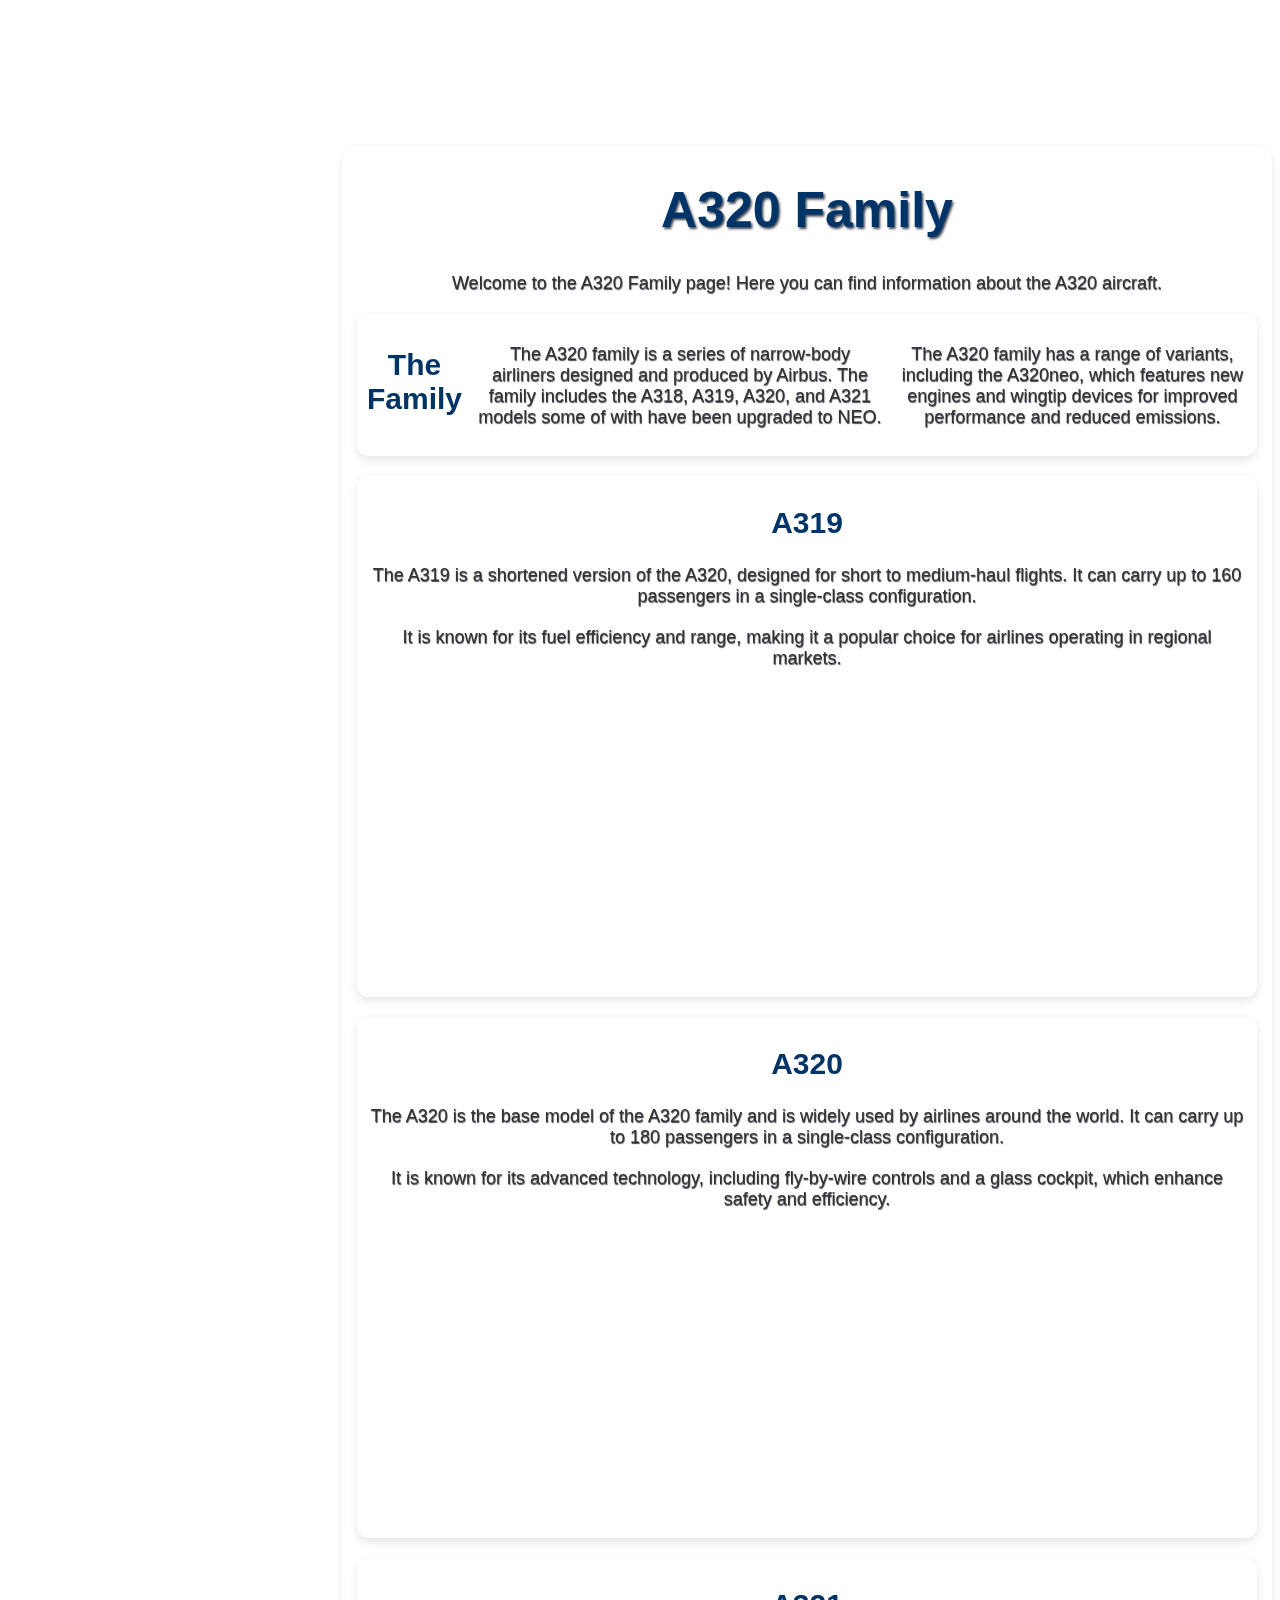
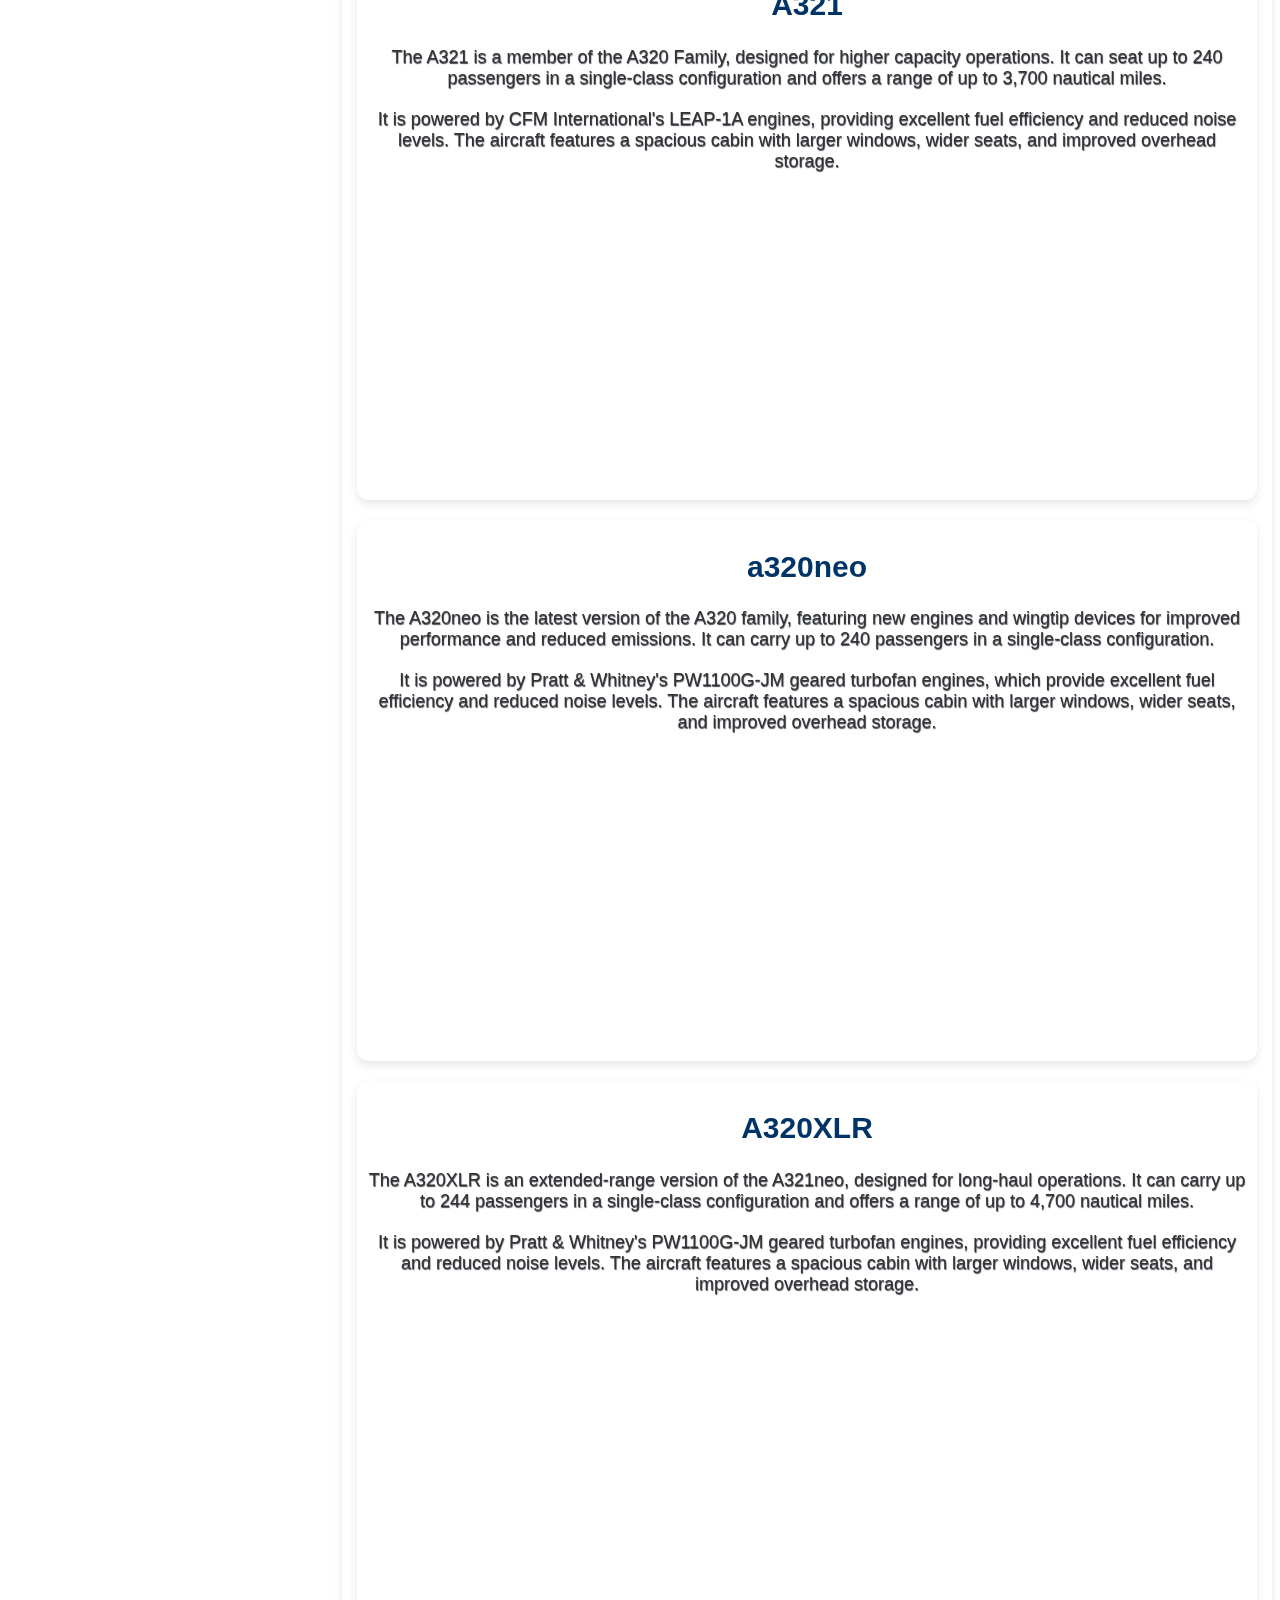
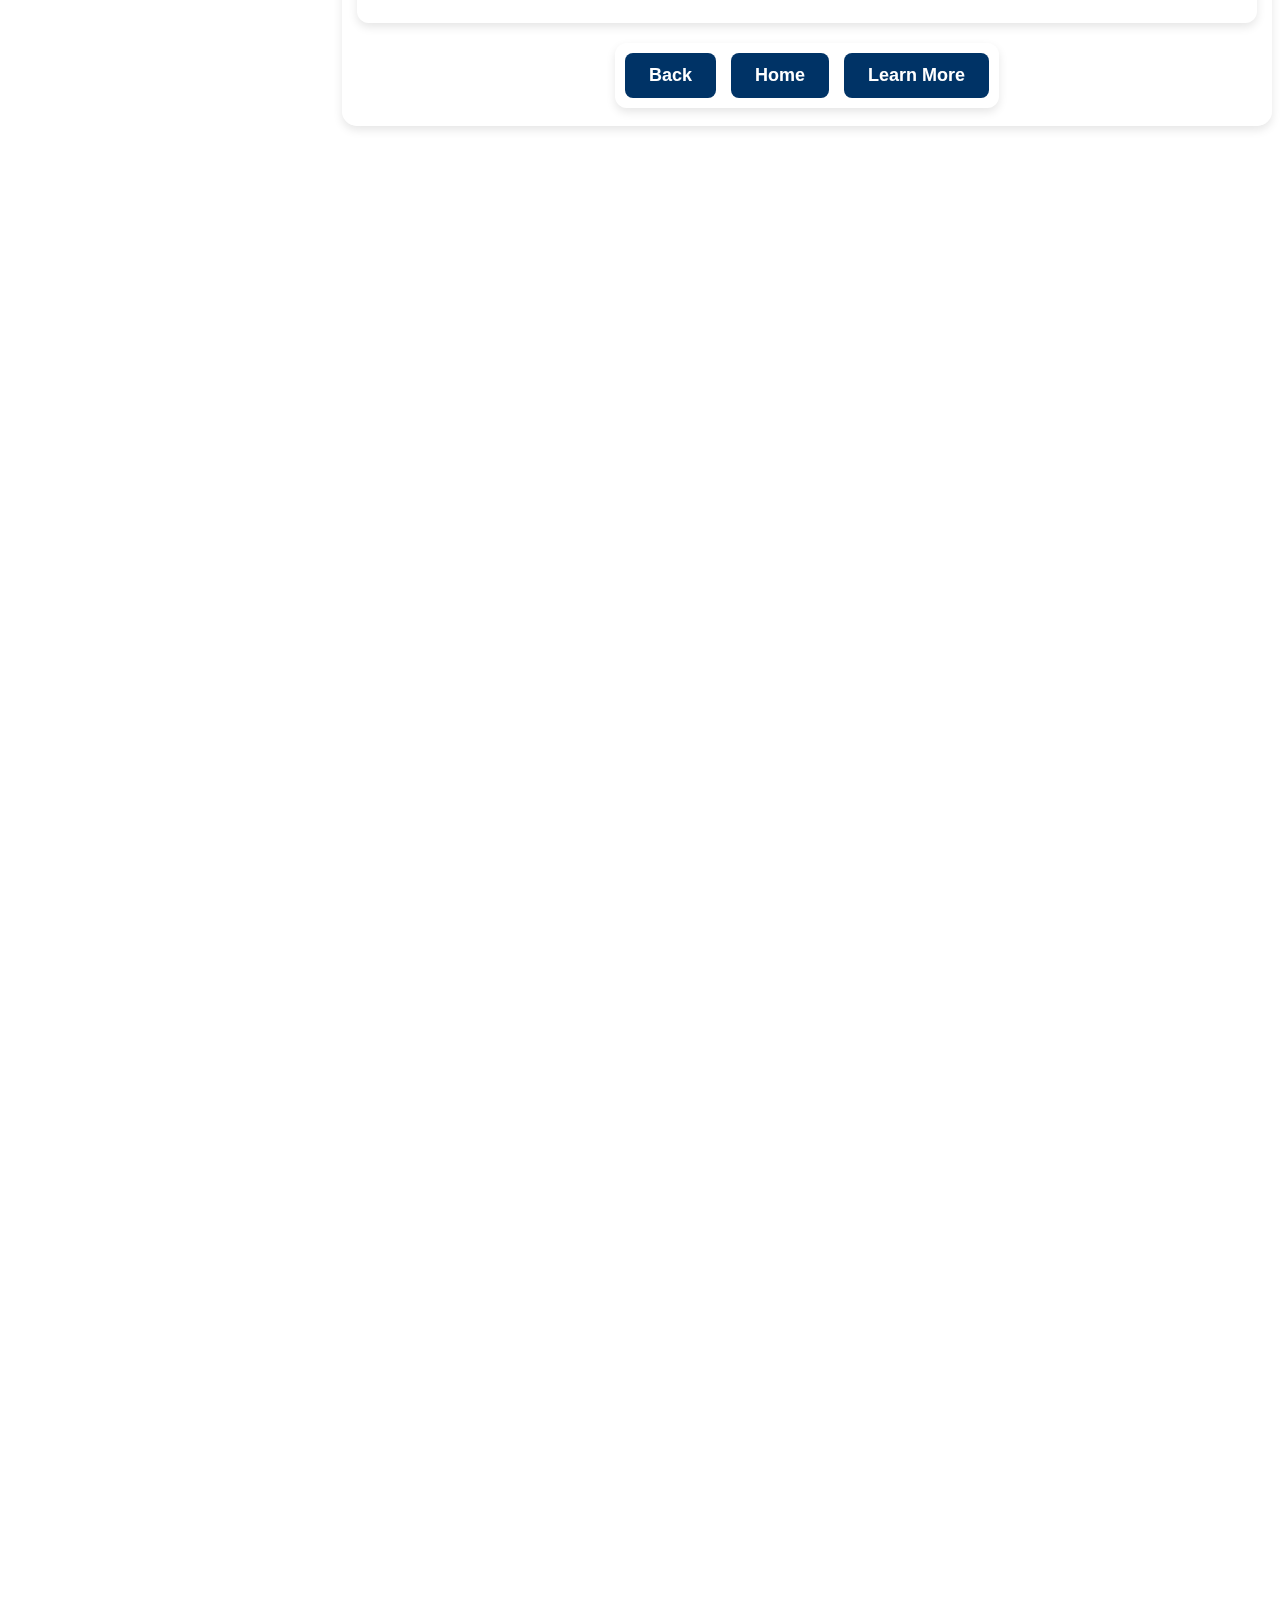
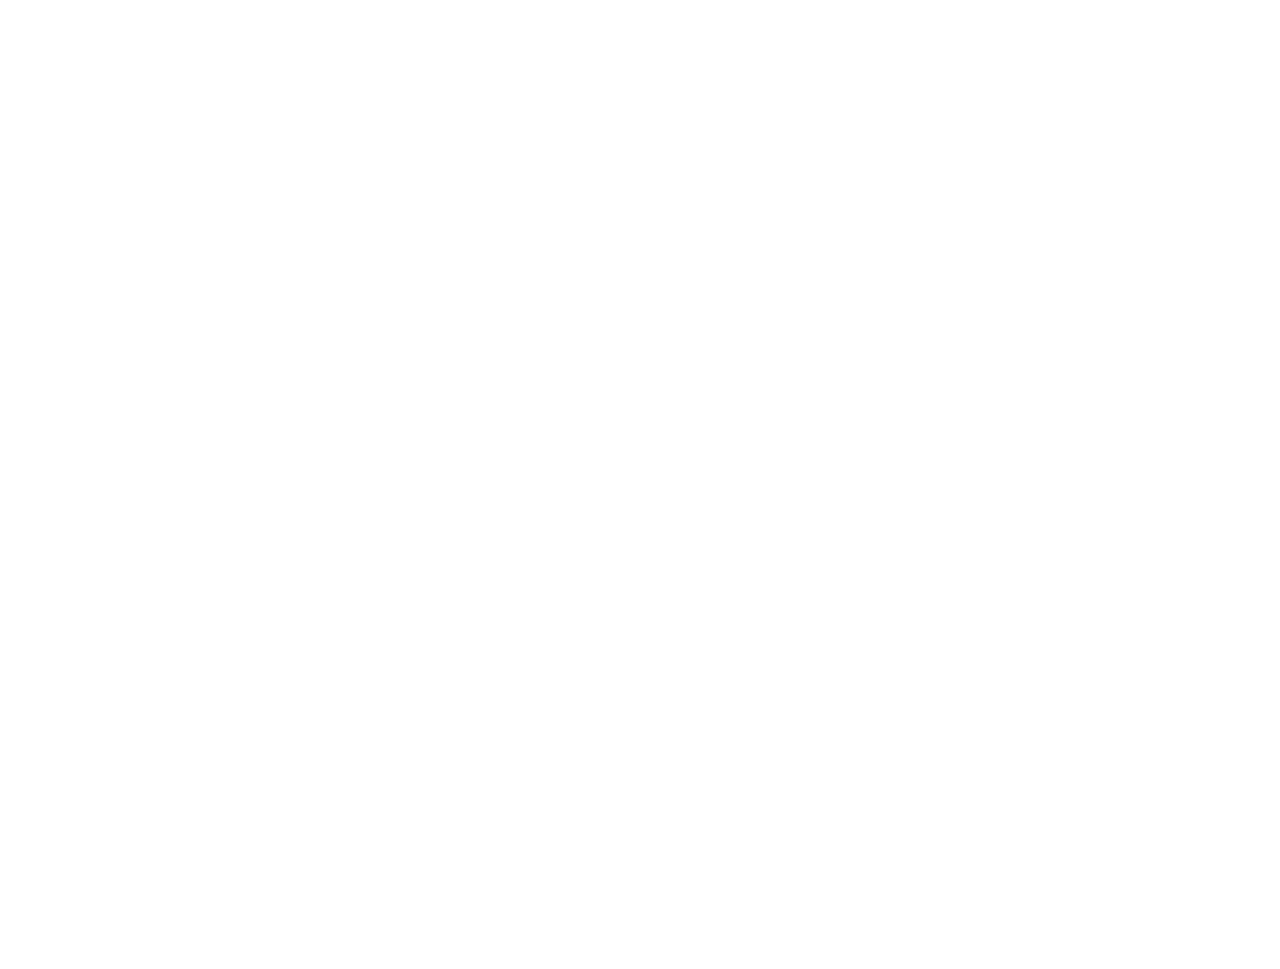
<file: a320.html>
<html lang="en">
<head>
    <meta charset="UTF-8">
    <meta name="viewport" content="width=device-width, initial-scale=1.0">
    <link rel="stylesheet" href="Random New.css">
    <title>A320 Family</title>
    <style>
        .hero {
            background-color: rgba(255, 255, 255, 0.54);
            color: black;
            padding: 15px;
            border-radius: 15px;
            backdrop-filter: blur(8px);
            width: 900px;
            height: 3150px;
            position: center;
            margin: 102.4% auto;
            top: 50%;
            left: 50%;
            transform: translate(-50%, -50%);
        }
        
       body {
            background-image: url('https://www.airbus.com/sites/g/files/jlcbta136/files/styles/w640h720/public/2022-01/Airbus_O%26D_2021_A320neoFAMILY_landscape.jpg?itok=myYr6Oir');
            background-size: cover;
            background-position: center;
           }
    </style>
</head>
<body>
    <div class="hero"> 
        <h1>A320 Family</h1>
        <p>Welcome to the A320 Family page! Here you can find information about the A320 aircraft.</p>
        <div class="flex-container">
            <h2>The Family</h2>
            <p>The A320 family is a series of narrow-body airliners designed and produced by Airbus. The family includes the A318, A319, A320, and A321 models some of with have been upgraded to NEO.</p>
            <p>The A320 family has a range of variants, including the A320neo, which features new engines and wingtip devices for improved performance and reduced emissions.</p>
           </div>
        <div class="flex-containerb">
            <H2>A319</H2>
            <p>The A319 is a shortened version of the A320, designed for short to medium-haul flights. It can carry up to 160 passengers in a single-class configuration.</p>
            <p>It is known for its fuel efficiency and range, making it a popular choice for airlines operating in regional markets.</p>
            <div class="Image3"></div>
        </div>  
        <div class="flex-containerb">
            <h2>A320</h2>
            <p>The A320 is the base model of the A320 family and is widely used by airlines around the world. It can carry up to 180 passengers in a single-class configuration.</p>
            <p>It is known for its advanced technology, including fly-by-wire controls and a glass cockpit, which enhance safety and efficiency.</p>
        <div class="Image4"></div>
        </div> 
        <div class="flex-containerb">
            <h2>A321</h2>
            <p>The A321 is a member of the A320 Family, designed for higher capacity operations. It can seat up to 240 passengers in a single-class configuration and offers a range of up to 3,700 nautical miles.</p>
            <p>It is powered by CFM International's LEAP-1A engines, providing excellent fuel efficiency and reduced noise levels. The aircraft features a spacious cabin with larger windows, wider seats, and improved overhead storage.</p>
            <div class="image5"></div>
        </div>
        <div class="flex-containerb">
            <h2>a320neo</h2>
            <p>The A320neo is the latest version of the A320 family, featuring new engines and wingtip devices for improved performance and reduced emissions. It can carry up to 240 passengers in a single-class configuration.</p>
            <p>It is powered by Pratt & Whitney's PW1100G-JM geared turbofan engines, which provide excellent fuel efficiency and reduced noise levels. The aircraft features a spacious cabin with larger windows, wider seats, and improved overhead storage.</p>
            <div class="image6"></div> 
        </div>
        <div class="flex-containerb">
            <h2>A320XLR</h2>
            <p>The A320XLR is an extended-range version of the A321neo, designed for long-haul operations. It can carry up to 244 passengers in a single-class configuration and offers a range of up to 4,700 nautical miles.</p>
            <p>It is powered by Pratt & Whitney's PW1100G-JM geared turbofan engines, providing excellent fuel efficiency and reduced noise levels. The aircraft features a spacious cabin with larger windows, wider seats, and improved overhead storage.</p>
            <div class="image7"></div>
        </div>
            <div class="outline">
                <nav>
                    <div class="menu">
                        <a class="menu-item" href="meet.html">Back</a>
                        <a class="menu-item" href="Random New.html">Home</a>
                        <a class="menu-item" href="https://www.airbus.com/en">Learn More</a>
                    </div>
                </nav>	
            </div>
</body>
</html>
</file>
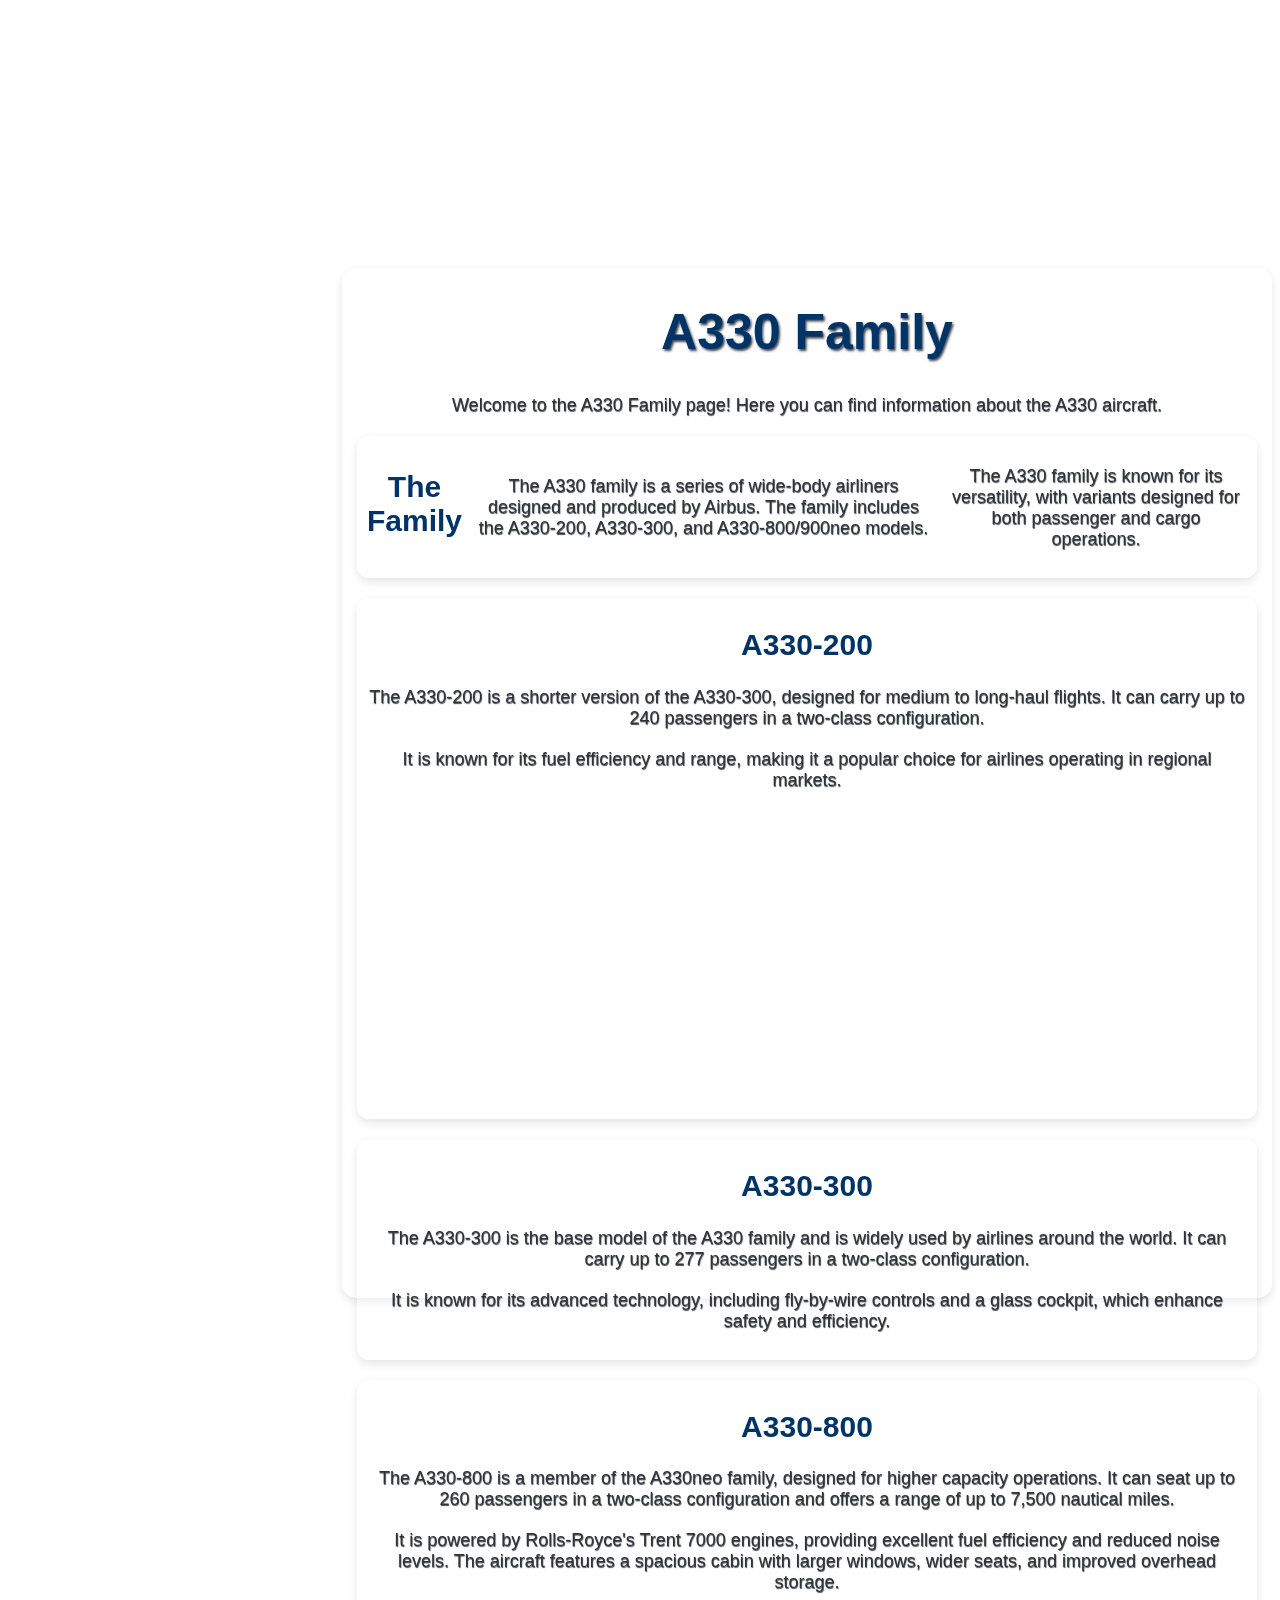
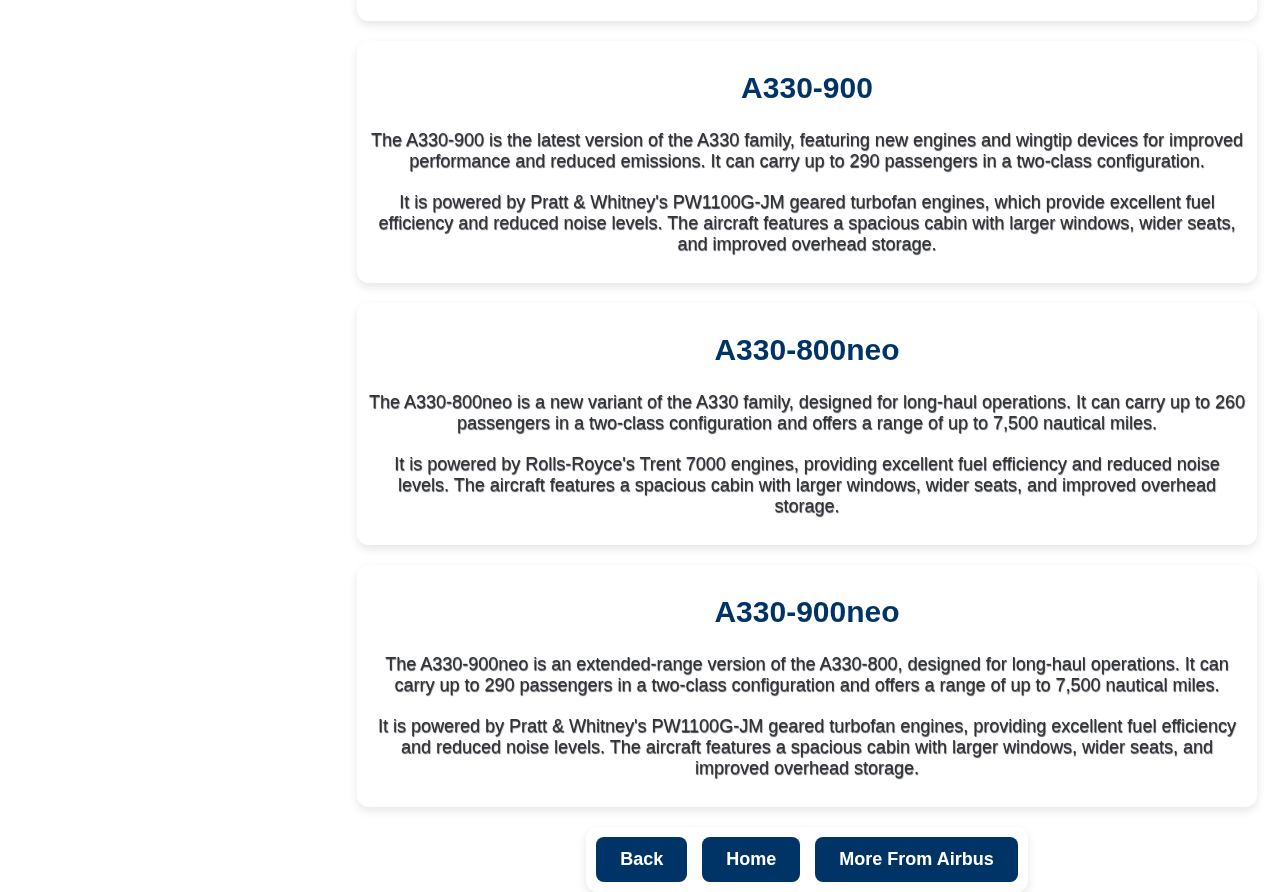
<file: a330.html>
<html lang="en">
<head>
    <meta charset="UTF-8">
    <meta name="viewport" content="width=device-width, initial-scale=1.0">
    <link rel="stylesheet" href="Random New.css">
    <title>A330 Family</title>
    <style>
        .hero {
            background-color: rgba(255, 255, 255, 0.54);
            color: black;
            padding: 15px;
            border-radius: 15px;
            backdrop-filter: blur(8px);
            width: 900px;
            height: 1000px;
            position: center;
            margin: 27% auto;
            top: 50%;
            left: 50%;
            transform: translate(-50%, -50%);
        }
        
        body {
            background-image: url('https://www.airbus.com/sites/g/files/jlcbta136/files/styles/w480h270/public/2021-10/A330-800%20RR%20and%20A330-900%20RR%20-%20in%20flight%20.jpg?h=dc53d0d2&itok=7_DX1JMY');
            background-size: cover;
            background-position: center;
        }
    </style>
</head>
<body>
    <div class="hero">
        <h1>A330 Family</h1>
        <p>Welcome to the A330 Family page! Here you can find information about the A330 aircraft.</p>
        <div class="flex-container">
            <h2>The Family</h2>
            <p>The A330 family is a series of wide-body airliners designed and produced by Airbus. The family includes the A330-200, A330-300, and A330-800/900neo models.</p>
            <p>The A330 family is known for its versatility, with variants designed for both passenger and cargo operations.</p>
        </div>
        <div class="flex-containerb">
            <h2>A330-200</h2>
            <p>The A330-200 is a shorter version of the A330-300, designed for medium to long-haul flights. It can carry up to 240 passengers in a two-class configuration.</p>
            <p>It is known for its fuel efficiency and range, making it a popular choice for airlines operating in regional markets.</p>
            <div class="Image11"></div>
        </div>
        <div class="flex-containerb">
            <h2>A330-300</h2>
            <p>The A330-300 is the base model of the A330 family and is widely used by airlines around the world. It can carry up to 277 passengers in a two-class configuration.</p>
            <p>It is known for its advanced technology, including fly-by-wire controls and a glass cockpit, which enhance safety and efficiency.</p>
            <div class="Image12"></div>
        </div>
        <div class="flex-containerb">
            <h2>A330-800</h2>
            <p>The A330-800 is a member of the A330neo family, designed for higher capacity operations. It can seat up to 260 passengers in a two-class configuration and offers a range of up to 7,500 nautical miles.</p>
            <p>It is powered by Rolls-Royce's Trent 7000 engines, providing excellent fuel efficiency and reduced noise levels. The aircraft features a spacious cabin with larger windows, wider seats, and improved overhead storage.</p>
            <div class="image13"></div>

        </div>
        <div class="flex-containerb">
            <h2>A330-900</h2>
            <p>The A330-900 is the latest version of the A330 family, featuring new engines and wingtip devices for improved performance and reduced emissions. It can carry up to 290 passengers in a two-class configuration.</p>
            <p>It is powered by Pratt & Whitney's PW1100G-JM geared turbofan engines, which provide excellent fuel efficiency and reduced noise levels. The aircraft features a spacious cabin with larger windows, wider seats, and improved overhead storage.</p>
            <div class="image14"></div>
        </div>
        <div class="flex-containerb">
            <h2>A330-800neo</h2>
            <p>The A330-800neo is a new variant of the A330 family, designed for long-haul operations. It can carry up to 260 passengers in a two-class configuration and offers a range of up to 7,500 nautical miles.</p>
            <p>It is powered by Rolls-Royce's Trent 7000 engines, providing excellent fuel efficiency and reduced noise levels. The aircraft features a spacious cabin with larger windows, wider seats, and improved overhead storage.</p>
            <div class="image15"></div>
        </div>
        <div class="flex-containerb">
            <h2>A330-900neo</h2>
            <p>The A330-900neo is an extended-range version of the A330-800, designed for long-haul operations. It can carry up to 290 passengers in a two-class configuration and offers a range of up to 7,500 nautical miles.</p>
            <p>It is powered by Pratt & Whitney's PW1100G-JM geared turbofan engines, providing excellent fuel efficiency and reduced noise levels. The aircraft features a spacious cabin with larger windows, wider seats, and improved overhead storage.</p>
            <div class="image16"></div>
        </div>
        <div class="outline">
            <nav>
                <div class="menu">
                    <a class="menu-item" href="meet.html">Back</a>
                    <a class="menu-item" href="Random New.html">Home</a>
                    <a class="menu-item" href="https://www.airbus.com/en/products-services/commercial-aircraft/passenger-aircraft">More From Airbus</a>
                </div>
            </nav>
        </div>
    </div>
</body>
</html>
</file>
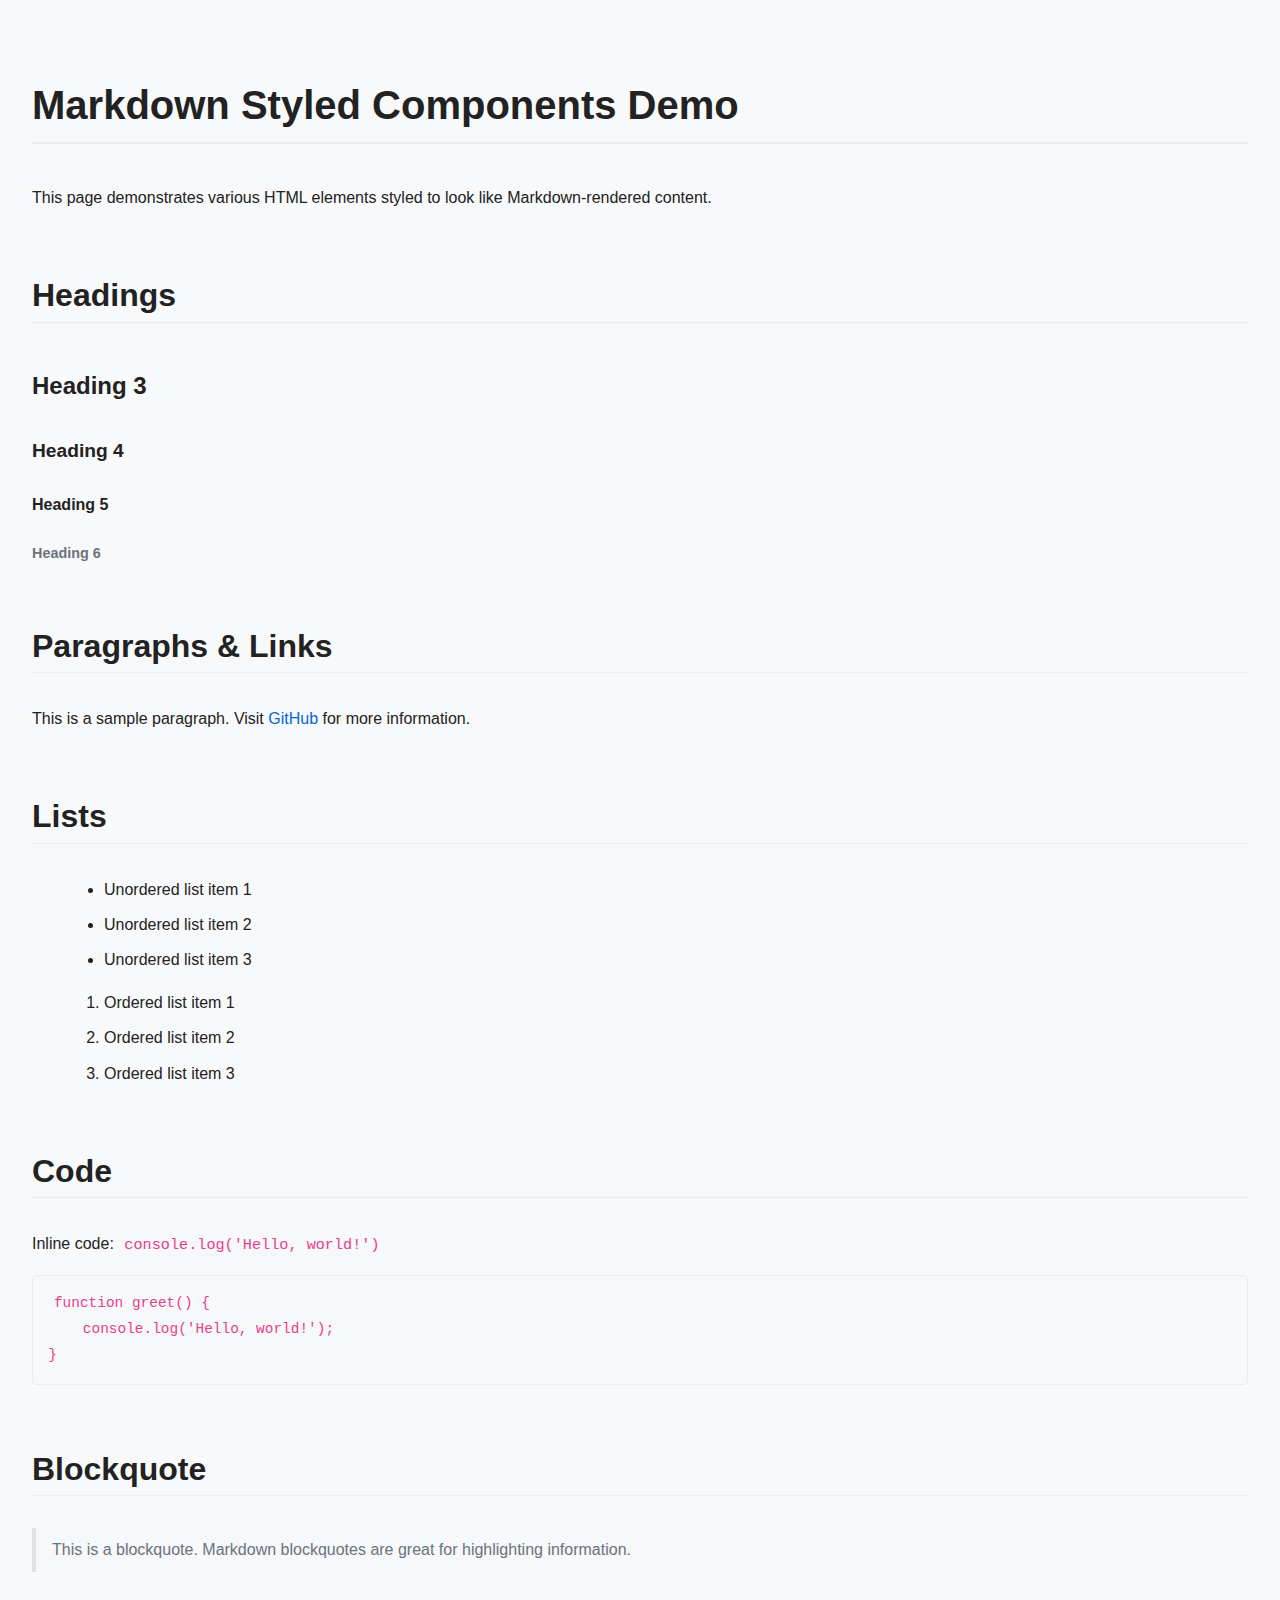
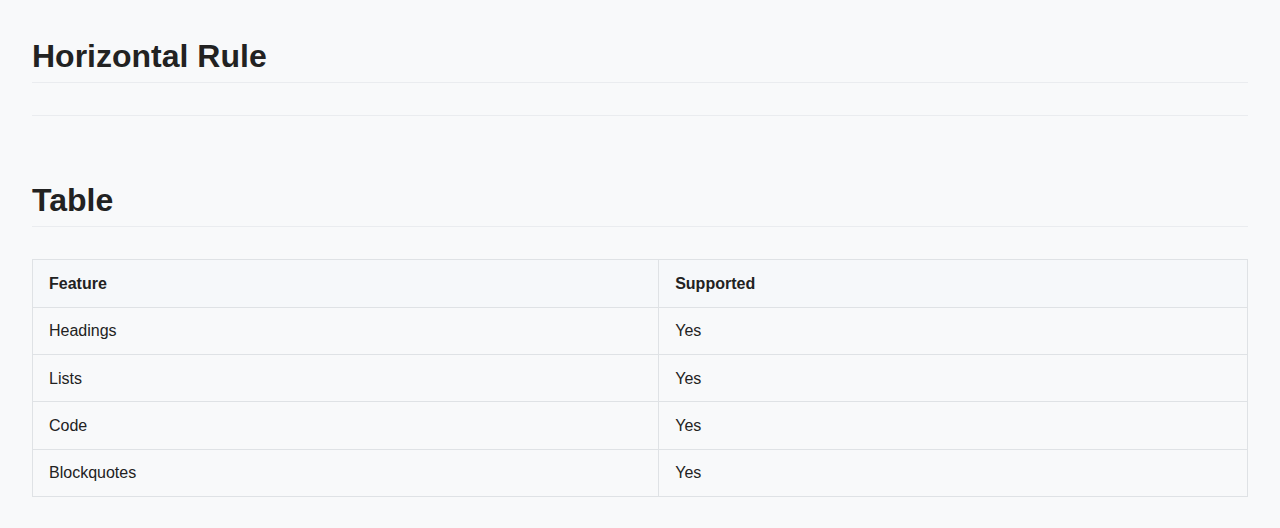
<file: md_demo.html>
<!DOCTYPE html>
<html lang="en">
<head>
    <meta charset="UTF-8">
    <title>Markdown Styled Components Demo</title>
    <style>
    /* Markdown-styled CSS components */

    body {
        font-family: 'Segoe UI', Arial, sans-serif;
        background: #f8f9fa;
        color: #222;
        margin: 2rem;
        line-height: 1.7;
    }

    h1, h2, h3, h4, h5, h6 {
        font-weight: 600;
        margin-top: 2em;
        margin-bottom: 1em;
        line-height: 1.25;
    }

    h1 { font-size: 2.5em; border-bottom: 2px solid #eaecef; padding-bottom: 0.3em; }
    h2 { font-size: 2em; border-bottom: 1px solid #eaecef; padding-bottom: 0.2em; }
    h3 { font-size: 1.5em; }
    h4 { font-size: 1.2em; }
    h5 { font-size: 1em; }
    h6 { font-size: 0.9em; color: #6a737d; }

    p {
        margin: 1em 0;
    }

    a {
        color: #0366d6;
        text-decoration: none;
    }
    a:hover {
        text-decoration: underline;
    }

    ul, ol {
        margin: 1em 0 1em 2em;
    }

    li {
        margin: 0.5em 0;
    }

    code, pre {
        font-family: 'Fira Mono', 'Consolas', monospace;
        background: #f6f8fa;
        border-radius: 4px;
    }

    code {
        padding: 0.2em 0.4em;
        font-size: 0.95em;
        color: #e83e8c;
    }

    pre {
        padding: 1em;
        overflow-x: auto;
        font-size: 0.95em;
        border: 1px solid #eaecef;
        margin: 1em 0;
    }

    blockquote {
        border-left: 4px solid #dfe2e5;
        color: #6a737d;
        padding: 0.5em 1em;
        background: #f6f8fa;
        margin: 1em 0;
    }

    hr {
        border: none;
        border-top: 1px solid #eaecef;
        margin: 2em 0;
    }

    table {
        border-collapse: collapse;
        margin: 1em 0;
        width: 100%;
    }

    th, td {
        border: 1px solid #dfe2e5;
        padding: 0.6em 1em;
        text-align: left;
    }

    th {
        background: #f6f8fa;
        font-weight: 600;
    }
    </style>
</head>
<body>
    <h1>Markdown Styled Components Demo</h1>
    <p>This page demonstrates various HTML elements styled to look like Markdown-rendered content.</p>

    <h2>Headings</h2>
    <h3>Heading 3</h3>
    <h4>Heading 4</h4>
    <h5>Heading 5</h5>
    <h6>Heading 6</h6>

    <h2>Paragraphs &amp; Links</h2>
    <p>
        This is a sample paragraph. Visit <a href="https://github.com/">GitHub</a> for more information.
    </p>

    <h2>Lists</h2>
    <ul>
        <li>Unordered list item 1</li>
        <li>Unordered list item 2</li>
        <li>Unordered list item 3</li>
    </ul>
    <ol>
        <li>Ordered list item 1</li>
        <li>Ordered list item 2</li>
        <li>Ordered list item 3</li>
    </ol>

    <h2>Code</h2>
    <p>Inline code: <code>console.log('Hello, world!')</code></p>
    <pre><code>function greet() {
    console.log('Hello, world!');
}</code></pre>

    <h2>Blockquote</h2>
    <blockquote>
        This is a blockquote. Markdown blockquotes are great for highlighting information.
    </blockquote>

    <h2>Horizontal Rule</h2>
    <hr>

    <h2>Table</h2>
    <table>
        <thead>
            <tr>
                <th>Feature</th>
                <th>Supported</th>
            </tr>
        </thead>
        <tbody>
            <tr>
                <td>Headings</td>
                <td>Yes</td>
            </tr>
            <tr>
                <td>Lists</td>
                <td>Yes</td>
            </tr>
            <tr>
                <td>Code</td>
                <td>Yes</td>
            </tr>
            <tr>
                <td>Blockquotes</td>
                <td>Yes</td>
            </tr>
        </tbody>
    </table>
</body>
</html>
</file>
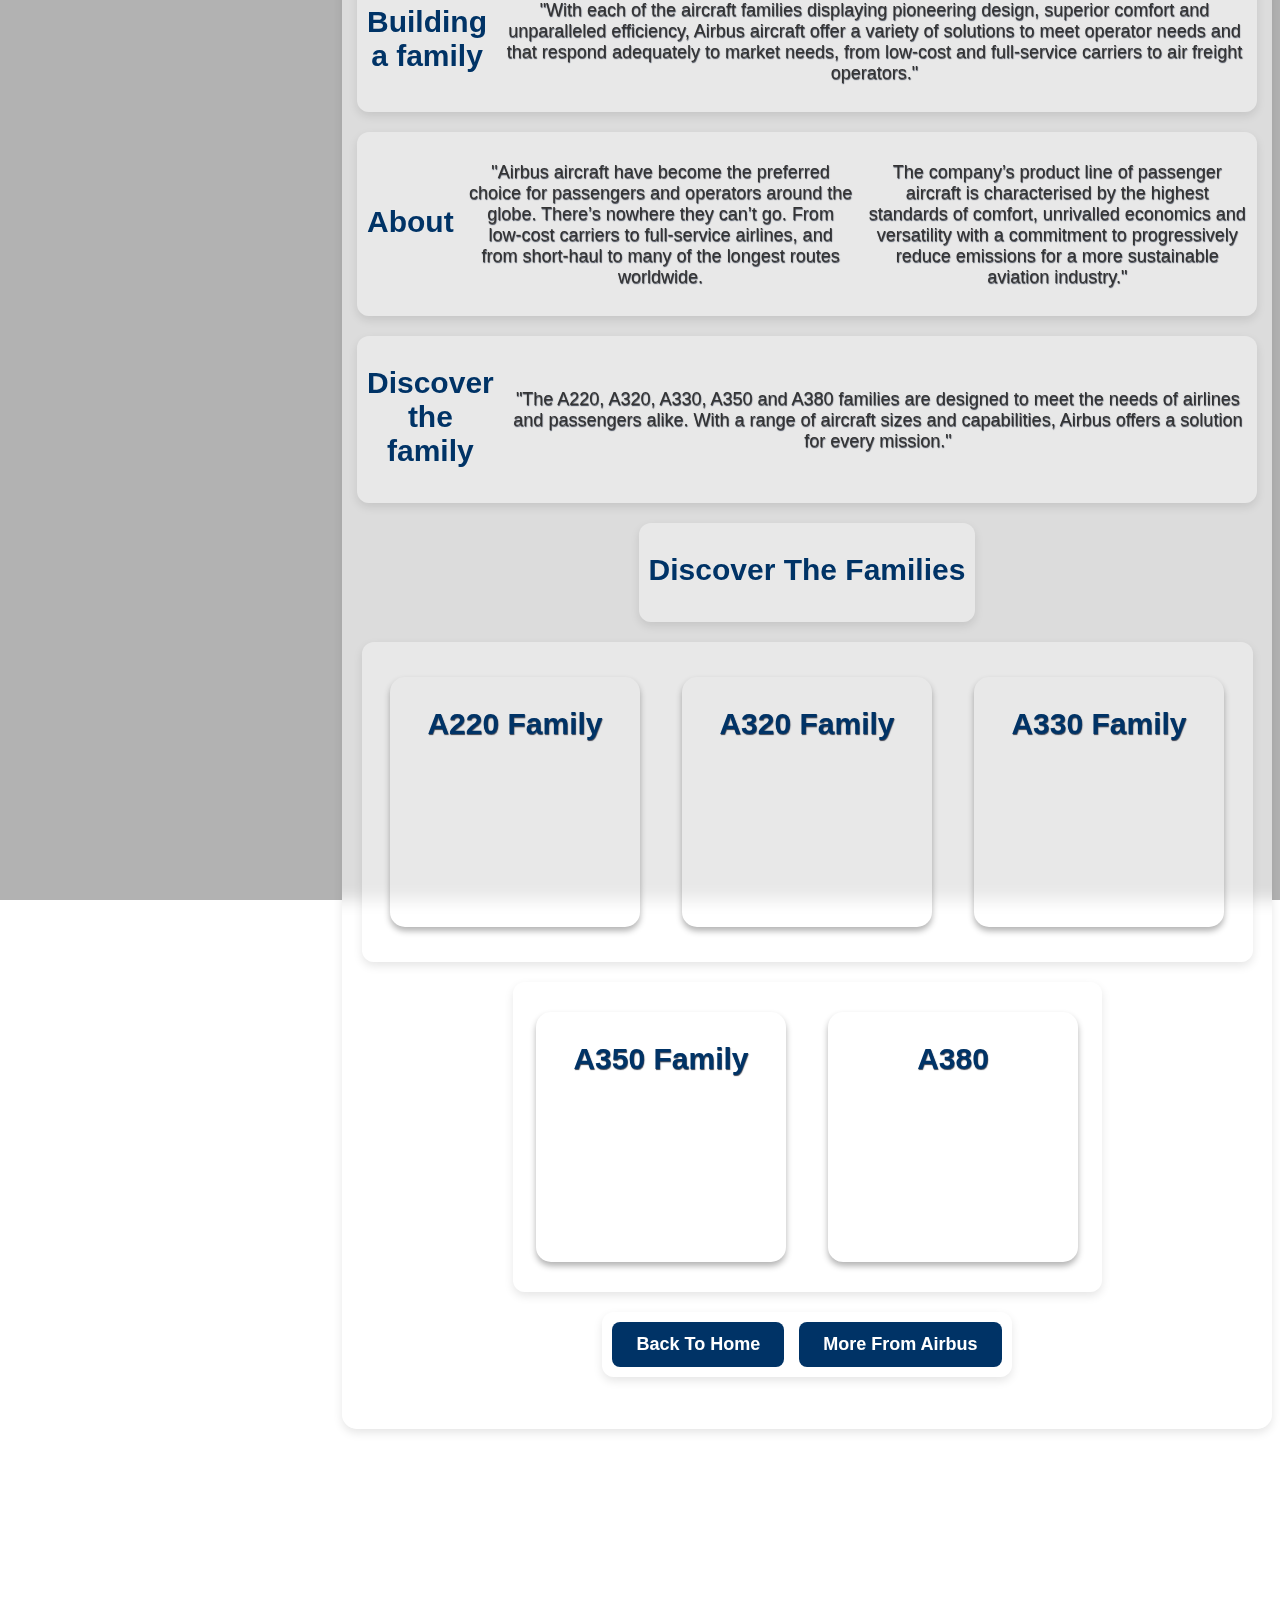
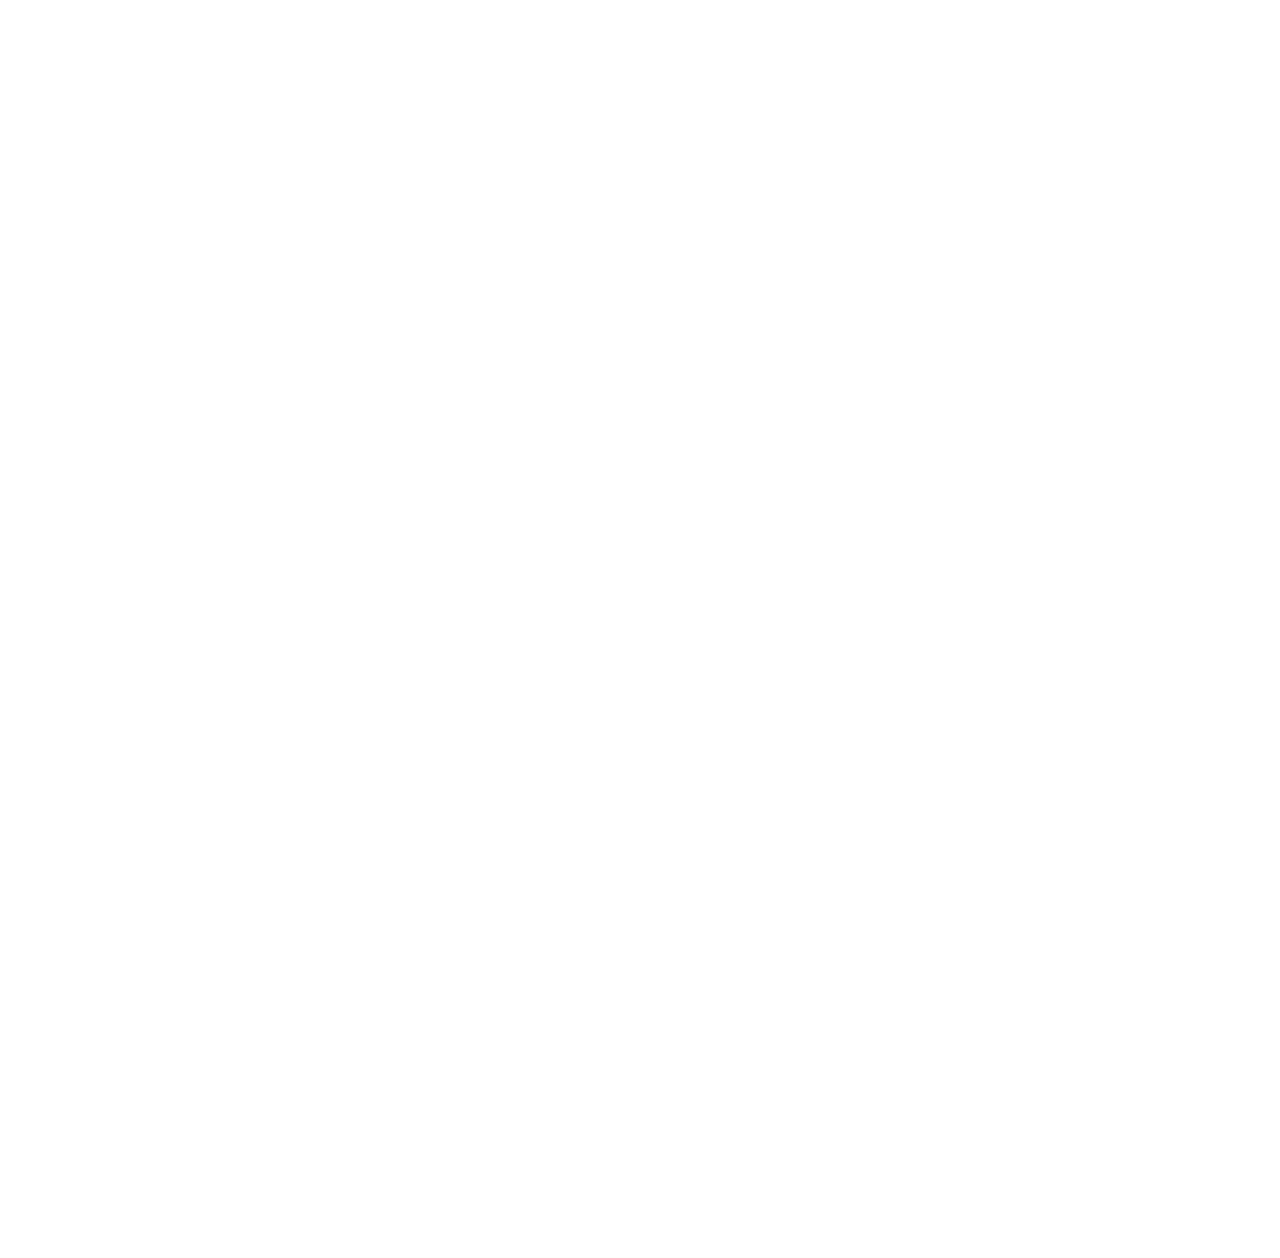
<file: meet.html>
<!DOCTYPE html>
<html lang="en">
<head>
    <meta charset="UTF-8">
    <meta name="viewport" content="width=device-width, initial-scale=1.0">
    <title>Airbus Aircraft</title>
    <link rel="stylesheet" href="Random New.css">
    <link href="https://fonts.googleapis.com/css?family=Bubblegum+Sans" rel="stylesheet">
    <style>
        .hero {
            background-color: rgba(255, 255, 255, 0.54);
            color: black;
            padding: 15px;
            border-radius: 15px;
            backdrop-filter: blur(8px);
            width: 900px;
            height: 1600px;
            position: center;
            margin: 48.57% auto;
            top: 50%;
            left: 50%;
            transform: translate(-50%, -50%);
        }
    </style>
</head>
<body>
    <div class="hero">
        <div class="hero-content">
            <h1>Airbus Aircraft</h1>
            <h4>Types of planes from Airbus and some information about them, from me and the web.</h4>

            <div class="flex-container">
                <h2>Building a family</h2>
                <p>"With each of the aircraft families displaying pioneering design, superior comfort and unparalleled efficiency, Airbus aircraft offer a variety of solutions to meet operator needs and that respond adequately to market needs, from low-cost and full-service carriers to air freight operators."</p>
            </div>

            <div class="flex3-container">
                <h2>About</h2>
                <p>"Airbus aircraft have become the preferred choice for passengers and operators around the globe. There’s nowhere they can’t go. From low-cost carriers to full-service airlines, and from short-haul to many of the longest routes worldwide.</p>
                <p>The company’s product line of passenger aircraft is characterised by the highest standards of comfort, unrivalled economics and versatility with a commitment to progressively reduce emissions for a more sustainable aviation industry."</p>
            </div>

            <div class="flex2-container">
                <h2>Discover the family</h2>
                <p>"The A220, A320, A330, A350 and A380 families are designed to meet the needs of airlines and passengers alike. With a range of aircraft sizes and capabilities, Airbus offers a solution for every mission."</p>
            </div>

            <div class="flex1">
                <h2>Discover The Families</h2>
            </div>

            <div class="flex">
                <div class="custom-button">
                    <a href="a220.html">
                        <h5 class="main-text">A220 Family</h5>
                    </a>
                </div>
                <div class="custom-qutton">
                    <a href="a320.html">
                        <h5 class="main-text">A320 Family</h5>
                    </a>
                </div>
                <div class="customa-button">
                    <a href="a330.html">
                        <h5 class="main-text">A330 Family</h5>
                    </a>
                </div>
            </div>

            <div class="fle">
                <div class="custom1-button">
                    <a href="a350.html">
                        <h5 class="main-text">A350 Family</h5>
                    </a>
                </div>
                <div class="a380-button">
                    <a href="a380.html">
                        <h5 class="main-text">A380</h5>
                    </a>
                </div>
            </div>
        </div>

        <div class="outline">
            <nav>
                <div class="menu">
                    <a class="menu-item" href="Random New.html">Back To Home</a>
                    <a class="menu-item" href="https://www.airbus.com/en/products-services/commercial-aircraft/passenger-aircraft">More From Airbus</a>
                </div>
            </nav>
        </div>
    </div>
</body>
</html>
</file>
<file: Random New.css>
Body {
background-image: linear-gradient(rgba(0, 0, 0, 0.3), rgba(0, 0, 0, 0.3)), url('https://media.wired.com/photos/5931049baa2d0962adab436d/master/pass/Airbus_HP.jpg');
background-size: cover;
background-repeat: no-repeat;
background-attachment: fixed;
background-position: center;
font-family: 'Arial', sans-serif;
}

h1 {
    color: #003366;
    position: center;
    text-align: center;
    font-size: 50px;
    text-shadow: 1.5px 1.5px 2.5px #3e4452;
    margin-top: 20px;
}

h4 {
    text-align: center;
    position: center;
    font-size: 18px;
    color: #333;
}
h2 {
    text-align: center;
    position: center;
    font-size: 30px;
    color: #003366;
    text-shadow: 1.px 1.px 2.5px #3e4452;
    margin-top: 20px; /* Increased gap to 30px */
}
h5 {
    text-align: center;
    position: center;
    font-size: 30px;
    color: #003366;
    text-shadow: 0.5px 0.5px 1px #3e4452;
    margin-top: 20px; /* Increased gap to 30px */
}

p {
    text-align: center;
    position: center;
    font-size: 18px;
    color: #333;
    text-shadow: 0.5px 0.5px 1px #3e4452;
    margin-top: 20px;
}

a {
    text-decoration: none; /* Removes underline from links */
    color: #003366; /* Link color */
    font-weight: bold; /* Makes links bold */
    transition: color 0.3s ease; /* Smooth transition for hover effect */
}


.flex-container {
    display: flex;
    justify-content: center; /* Centers items horizontally */
    align-items: center; /* Centers items vertically */
    gap: 15px; /* Spacing between buttons */
    padding: 10px;
    background: rgba(255, 255, 255, 0.35); /* Slight transparency */
    border-radius: 12px; /* Rounded edges for the box */
    box-shadow: 0px 4px 10px rgba(0, 0, 0, 0.1); /* Subtle shadow for depth */
    width: fit-content; /* Ensures the box fits exactly around the buttons */
    margin: 20px auto 0 auto; /* Adds 20px margin above the menu and centers it */
}

.flex3-container {
    display: flex;
    justify-content: center; /* Centers items horizontally */
    align-items: center; /* Centers items vertically */
    gap: 15px; /* Spacing between buttons */
    padding: 10px;
    background: rgba(255, 255, 255, 0.35); /* Slight transparency */
    border-radius: 12px; /* Rounded edges for the box */
    box-shadow: 0px 4px 10px rgba(0, 0, 0, 0.1); /* Subtle shadow for depth */
    width: fit-content; /* Ensures the box fits exactly around the buttons */
    margin: 20px auto 0 auto; /* Adds 20px margin above the menu and centers it */
}

.flex2-container {
    display: flex;
    justify-content: center; /* Centers items horizontally */
    align-items: center; /* Centers items vertically */
    gap: 15px; /* Spacing between buttons */
    padding: 10px;
    background: rgba(255, 255, 255, 0.35); /* Slight transparency */
    border-radius: 12px; /* Rounded edges for the box */
    box-shadow: 0px 4px 10px rgba(0, 0, 0, 0.1); /* Subtle shadow for depth */
    width: fit-content; /* Ensures the box fits exactly around the buttons */
    margin: 20px auto 0 auto; /* Adds 20px margin above the menu and centers it */
}


.menu {
    display: flex;
    justify-content: center; /* Centers items horizontally */
    align-items: center; /* Centers items vertically */
    gap: 15px; /* Spacing between buttons */
    padding: 10px;
    background: rgba(255, 255, 255, 0.35); /* Slight transparency */
    border-radius: 12px; /* Rounded edges for the box */
    box-shadow: 0px 4px 10px rgba(0, 0, 0, 0.1); /* Subtle shadow for depth */
    width: fit-content; /* Ensures the box fits exactly around the buttons */
    margin: 20px auto 0 auto; /* Adds 20px margin above the menu and centers it */
}


.menu-item {
    padding: 12px 24px;
    background: #003366; /* Airbus blue */
    color: white;
    font-size: 18px;
    font-weight: bold;
    text-decoration: none;
    border-radius: 8px;
    transition: background 0.3s ease, transform 0.2s ease;
}

.menu-item:hover {
    background: #005bb5;
    transform: translateY(-3px);
}

.menu-item:active {
    transform: scale(0.95); /* Slightly shrinks the button when clicked */
    transition: transform 0.1s ease; /* Quick transition effect */
}

@keyframes fadeInBottom {
    0% {
      transform: translate(-50%, -47%); /* Start from slightly below */
      opacity: 0; /* Fully transparent */
    }
    100% {
      transform: translate(-50%, -50%); /* Move to original position */
      opacity: 1; /* Fully visible */
    }
  }
    

.hero {
    background-color: rgba(255, 255, 255, 0.54); /* Sets the rectangle's color */
    color: black; /* Text color */
    padding: 15px; /* Adds space around the text inside the rectangle */
    border-radius: 15px; /* Rounds the edges of the rectangle */
    backdrop-filter: blur(8px);
    width: 900px; /* Adjusts width based on content */
    position: relative; /* Allows positioning relative to the page */
    left: 50%; /* Centers horizontally */
    transform: translate(-50%, -50%); /* Adjusts for element's own dimensions */
    margin-top: 400px; /* Adds 100px space from the top */
    margin-bottom: 350px; /* Adds 100px space from the bottom */
    animation: fadeInBottom 2s ease-out; /* Customize duration and easing */
    box-shadow: 0px 4px 10px rgba(0, 0, 0, 0.1); /* Subtle shadow for depth */
}

.flex {
    text-align: center; /* Aligns text to the top */
    display: flex; /* Enables flexbox layout */
    justify-content: center; /* Centers items horizontally */
    align-items: center; /* Centers items vertically */
    gap: 15px; /* Space between buttons */
    padding: 15px;
    background: rgba(255, 255, 255, 0.35); /* Slight transparency */
    border-radius: 12px; /* Rounded edges for the box */
    box-shadow: 0px 4px 10px rgba(0, 0, 0, 0.1); /* Subtle shadow for depth */
    width: fit-content; /* Ensures the box fits exactly around the buttons */
    margin: 20px auto; /* Centers the menu with auto margins */
    animation: fadeInBottom 1.5s ease-out; /* Customize duration and easing */

}

.flex1 {
    text-align: center; /* Aligns text to the top */
    display: flex; /* Enables flexbox layout */
    justify-content: center; /* Centers items horizontally */
    align-items: center; /* Centers items vertically */
    gap: 15px; /* Space between buttons */
    padding: 10px;
    background: rgba(255, 255, 255, 0.35); /* Slight transparency */
    border-radius: 12px; /* Rounded edges for the box */
    box-shadow: 0px 4px 10px rgba(0, 0, 0, 0.1); /* Subtle shadow for depth */
    width: fit-content; /* Ensures the box fits exactly around the buttons */
    margin: 20px auto; /* Centers the menu with auto margins */
}
.custom-button, .custom-qutton, .customa-button, .custom1-button, .a380-button{
    display: inline-block; /* Ensures buttons are displayed next to each other */
    vertical-align: top; /* Aligns buttons to the top */
    width: 230px; /* Adjust to fit the content */
    height: 230px; /* Adjust to fit the content */
    background-size: cover;
    background-repeat: no-repeat; /* Prevents image repetition */
    background-position: center;
    border-radius: 15px; /* Smooth corners */
    color: white; /* Text color */
    text-align: center; /* Center-align text */
    padding: 10px; /* Space within the button */
    box-shadow: 0 4px 6px rgba(0, 0, 0, 0.3); /* Shadow effect for depth */
    font-family: Arial, sans-serif; /* Font style */
    position: center; /* Centers the button */
    margin: 13.5px; /* Space around the buttons */
    margin-top: 20px; /* Space above the buttons */
    margin-bottom: 20px; /* Space below the buttons */
}

.custom-button {
    background-image: url('https://www.madeinalabama.com/wp-content/webp-express/webp-images/uploads/2024/06/dcom-airbus-success-scaled.jpg.webp'); /* Replace with your image URL */
}

.custom-button:hover {
    transform: scale(1.01); /* Slightly enlarges the button on hover */
    transition: transform 0.3s ease; /* Smooth transition effect */
    filter: brightness(85%); /* Darkens the image on hover */
}

.custom-button:active {
    transform: scale(0.95); /* Slightly shrinks the button when clicked */
    transition: transform 0.1s ease; /* Quick transition effect */
}

.custom-qutton {
    background-image: url('https://www.airbus.com/sites/g/files/jlcbta136/files/styles/w640h720/public/2022-01/Airbus_O%26D_2021_A320neoFAMILY_landscape.jpg?itok=myYr6Oir'); /* Replace with your image URL */
}

.custom-qutton:hover {
    transform: scale(1.01); /* Slightly enlarges the button on hover */
    transition: transform 0.3s ease; /* Smooth transition effect */
    filter: brightness(85%); /* Darkens the image on hover */
}

.custom-qutton:active {
    transform: scale(0.95); /* Slightly shrinks the button when clicked */
    transition: transform 0.1s ease; /* Quick transition effect */
}

.customa-button {
    background-image: url('https://www.airbus.com/sites/g/files/jlcbta136/files/styles/w480h270/public/2021-10/A330-800%20RR%20and%20A330-900%20RR%20-%20in%20flight%20.jpg?h=dc53d0d2&itok=7_DX1JMY'); /* Replace with your image URL */
}

.customa-button:hover {
    transform: scale(1.01); /* Slightly enlarges the button on hover */
    transition: transform 0.3s ease; /* Smooth transition effect */
    filter: brightness(85%); /* Darkens the image on hover */
}

.customa-button:active {
    transform: scale(0.95); /* Slightly shrinks the button when clicked */
    transition: transform 0.1s ease; /* Quick transition effect */
}

.custom-button-main-text, .custom-qutton-main-text, .customa-button-main-text .custom1-button-main-text .a380-button-main-text {
    position: absolute; /* Allows positioning within the button */
    top: 50%; /* Centers vertically */
    left: 50%; /* Centers horizontally */
    transform: translate(-50%, -50%); /* Adjusts for text dimensions */
    font-size: 24px; /* Text size */
    font-weight: bold; /* Bold text */
    text-shadow: 1px 1px 2px rgba(0, 0, 0, 0.7); /* Shadow for readability */
    color: white; /* Text color */
}

.custom1-button {
    background-image: url('https://aircraft.airbus.com/sites/g/files/jlcbta126/files/styles/w640h480/public/2022-08/A350-900.jpg?itok=BMyMMhTS'); /* Replace with your image URL */
}
.custom1-button:hover {
    transform: scale(1.01); /* Slightly enlarges the button on hover */
    transition: transform 0.3s ease; /* Smooth transition effect */
    filter: brightness(85%); /* Darkens the image on hover */
}

.custom1-button:active {
    transform: scale(0.95); /* Slightly shrinks the button when clicked */
    transition: transform 0.1s ease; /* Quick transition effect */
}

.a380-button {
    background-image: url('https://static-ssl.businessinsider.com/image/56ab94e8c08a80e01b8bd8ff-2400/a380_take_off_airbus_livery.jp2'); /* Replace with your image URL */
}
.a380-button:hover {
    transform: scale(1.01); /* Slightly enlarges the button on hover */
    transition: transform 0.3s ease; /* Smooth transition effect */
    filter: brightness(85%); /* Darkens the image on hover */
}

.a380-button:active {
    transform: scale(0.95); /* Slightly shrinks the button when clicked */
    transition: transform 0.1s ease; /* Quick transition effect */
}

.fle {
    text-align: center; /* Aligns text to the top */
    display: flex; /* Enables flexbox layout */
    justify-content: center; /* Centers items horizontally */
    align-items: center; /* Centers items vertically */
    gap: 15px; /* Space between buttons */
    padding: 10px;
    background: rgba(255, 255, 255, 0.35); /* Slight transparency */
    border-radius: 12px; /* Rounded edges for the box */
    box-shadow: 0px 4px 10px rgba(0, 0, 0, 0.1); /* Subtle shadow for depth */
    width: fit-content; /* Ensures the box fits exactly around the buttons */
    margin: 20px auto; /* Centers the menu with auto margins */
}

.image-link [href="a220.html"] {
    background-image: url('https://www.airbus.com/sites/g/files/jlcbta136/files/styles/w640h720/public/2022-01/Airbus_O%26D_2021_A220_landscape.jpg?itok=0v3g4k5d'); /* Replace with your image URL */
    background-size: cover; /* Ensures the image covers the button */
    background-repeat: no-repeat; /* Prevents image repetition */
    background-position: center; /* Centers the image */
    width: 230px; /* Adjust to fit the content */
    height: 230px; /* Adjust to fit the content */
    border-radius: 15px; /* Smooth corners */
}

.image1 {
    background-image: url('images/e.jpg'); /* Replace with your image URL */
    background-size: cover; /* Ensures the image covers the button */
    background-repeat: no-repeat; /* Prevents image repetition */
    background-position: center; /* Centers the image */
    width: 88 0px; /* Adjust to fit the content */
    height: 300px; /* Adjust to fit the content */
    border-radius: 15px; /* Smooth corners */
    display: flex; /* Enables flexbox layout */
    justify-content: center; /* Centers content horizontally */
}

.image2 {
    background-image: url('https://aircraft.airbus.com/sites/g/files/jlcbta126/files/styles/w640h480/public/2025-01/3.jpg?h=b9566f27&itok=VkzGrtQI'); /* Replace with your image URL */
    background-size: cover; /* Ensures the image covers the button */
    background-repeat: no-repeat; /* Prevents image repetition */
    background-position: center; /* Centers the image */
    width: 880px; /* Adjust to fit the content */
    height: 300px; /* Adjust to fit the content */
    border-radius: 15px; /* Smooth corners */
    display: flex; /* Enables flexbox layout */
    justify-content: center; /* Centers content horizontally */
}

.image3 {
    background-image: url('https://images.aircharterservice.com/global/aircraft-guide/group-charter/airbus-a319-1.jpg'); /* Replace with your image URL */
    background-size: cover; /* Ensures the image covers the button */
    background-repeat: no-repeat; /* Prevents image repetition */
    background-position: center; /* Centers the image */
    width: 880px; /* Adjust to fit the content */
    height: 300px; /* Adjust to fit the content */
    border-radius: 15px; /* Smooth corners */
    display: flex; /* Enables flexbox layout */
    justify-content: center; /* Centers content horizontally */
}

.image4 {
    background-image: url('https://upload.wikimedia.org/wikipedia/commons/thumb/c/c1/Airbus_A320-214%2C_Airbus_Industrie_JP7617615.jpg/960px-Airbus_A320-214%2C_Airbus_Industrie_JP7617615.jpg'); /* Replace with your image URL */
    background-size: cover; /* Ensures the image covers the button */
    background-repeat: no-repeat; /* Prevents image repetition */
    background-position: center; /* Centers the image */
    width: 880px; /* Adjust to fit the content */
    height: 300px; /* Adjust to fit the content */
    border-radius: 15px; /* Smooth corners */
    display: flex; /* Enables flexbox layout */
    justify-content: center; /* Centers content horizontally */
}

.image5 {
    background-image: url('https://aircraft.airbus.com/sites/g/files/jlcbta126/files/styles/w640h512/public/2024-11/a321.png?h=3a37fd15&itok=WdLYVBok'); /* Replace with your image URL */
    background-size: cover; /* Ensures the image covers the button */
    background-repeat: no-repeat; /* Prevents image repetition */
    background-position: center; /* Centers the image */
    width: 880px; /* Adjust to fit the content */
    height: 300px; /* Adjust to fit the content */
    border-radius: 15px; /* Smooth corners */
    display: flex; /* Enables flexbox layout */
    justify-content: center; /* Centers content horizontally */
}

.image6 {
    background-image: url('https://aircraft.airbus.com/sites/g/files/jlcbta126/files/styles/w640h480/public/2021-10/A320neo-Take-off.jpg?itok=C2i6WeG0'); /* Replace with your image URL */
    background-size: cover; /* Ensures the image covers the button */
    background-repeat: no-repeat; /* Prevents image repetition */
    background-position: center; /* Centers the image */
    width: 880px; /* Adjust to fit the content */
    height: 300px; /* Adjust to fit the content */
    border-radius: 15px; /* Smooth corners */
    display: flex; /* Enables flexbox layout */
    justify-content: center; /* Centers content horizontally */
}

.image7 {
    background-image: url('https://aircraft.airbus.com/sites/g/files/jlcbta126/files/2022-06/A321XLR%20%20-%20DESKTOP%20-%2002.jpg'); /* Replace with your image URL */
    background-size: cover; /* Ensures the image covers the button */
    background-repeat: no-repeat; /* Prevents image repetition */
    background-position: center; /* Centers the image */
    width: 880px; /* Adjust to fit the content */
    height: 300px; /* Adjust to fit the content */
    border-radius: 15px; /* Smooth corners */
    display: flex; /* Enables flexbox layout */
    justify-content: center; /* Centers content horizontally */
}

.image11 {
    background-image: url('https://images.aircharterservice.com/global/aircraft-guide/group-charter/airbus-a330-200-1.jpg'); /* Replace with your image URL */
    background-size: cover; /* Ensures the image covers the button */
    background-repeat: no-repeat; /* Prevents image repetition */
    background-position: center; /* Centers the image */
    width: 880px; /* Adjust to fit the content */
    height: 300px; /* Adjust to fit the content */
    border-radius: 15px; /* Smooth corners */
    display: flex; /* Enables flexbox layout */
    justify-content: center; /* Centers content horizontally */
}
.flex-containerb {
    display: below; /* Corrected from 'below' to 'flex' */
    justify-content: center; /* Centers items horizontally */
    align-items: center; /* Centers items vertically */
    gap: 15px; /* Spacing between buttons */
    padding: 10px;
    background: rgba(255, 255, 255, 0.35); /* Slight transparency */
    border-radius: 12px; /* Rounded edges for the box */
    box-shadow: 0px 4px 10px rgba(0, 0, 0, 0.1); /* Subtle shadow for depth */
    width: fit-content; /* Ensures the box fits exactly around the buttons */
    margin: 20px auto; /* Centers the menu with auto margins */
}
</file>
